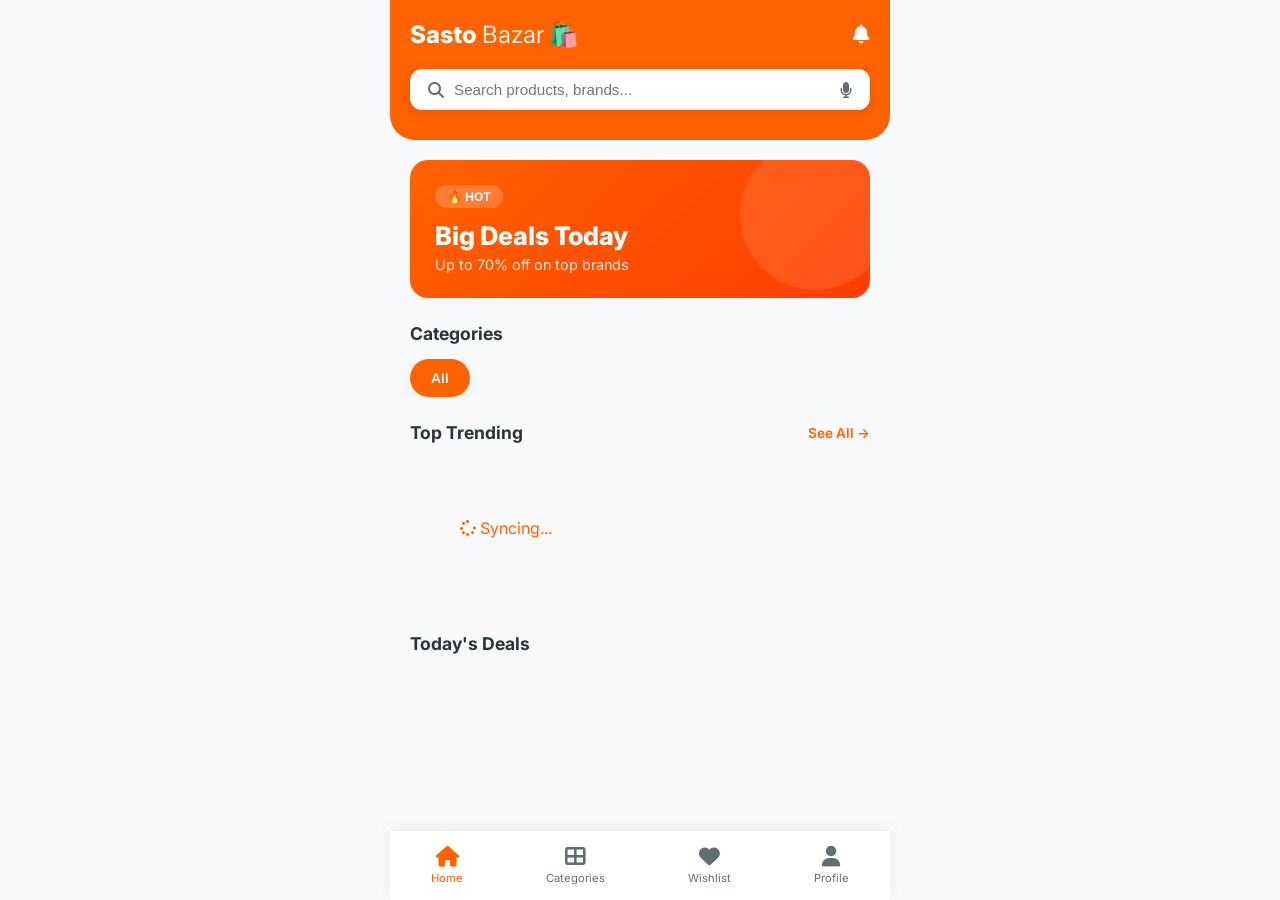
<file: sasto_app_pro.html>
<!DOCTYPE html>
<html lang="en">
<head>
    <meta charset="UTF-8">
    <meta name="viewport" content="width=device-width, initial-scale=1.0">
    <title>SastoBazar Pro | Native Experience</title>
    <link rel="preconnect" href="https://fonts.googleapis.com">
    <link rel="preconnect" href="https://fonts.gstatic.com" crossorigin>
    <link href="https://fonts.googleapis.com/css2?family=Inter:wght@400;600;700;800&display=swap" rel="stylesheet">
    <link rel="stylesheet" href="https://cdnjs.cloudflare.com/ajax/libs/font-awesome/6.5.0/css/all.min.css">
    <style>
        :root {
            --primary: #FF6200;
            --primary-light: #FF8533;
            --bg: #F8F9FA;
            --card-bg: #FFFFFF;
            --text-main: #2D3436;
            --text-muted: #636E72;
            --shadow: 0 4px 20px rgba(0,0,0,0.05);
            --radius: 18px;
        }

        * {
            margin: 0;
            padding: 0;
            box-sizing: border-box;
            -webkit-tap-highlight-color: transparent;
        }

        body {
            font-family: 'Inter', sans-serif;
            background-color: var(--bg);
            color: var(--text-main);
            max-width: 500px;
            margin: 0 auto;
            min-height: 100vh;
            padding-bottom: 80px;
        }

        /* Header Section */
        header {
            background: var(--primary);
            padding: 20px 20px 30px;
            border-bottom-left-radius: 25px;
            border-bottom-right-radius: 25px;
            position: sticky;
            top: 0;
            z-index: 1000;
        }

        .header-top {
            display: flex;
            justify-content: space-between;
            align-items: center;
            margin-bottom: 20px;
            color: white;
        }

        .header-top h1 {
            font-size: 1.5rem;
            font-weight: 800;
        }

        .header-top h1 span {
            font-weight: 400;
            opacity: 0.9;
        }

        .search-container {
            background: white;
            padding: 12px 18px;
            border-radius: 12px;
            display: flex;
            align-items: center;
            box-shadow: 0 4px 15px rgba(0,0,0,0.1);
        }

        .search-container input {
            border: none;
            outline: none;
            flex: 1;
            margin: 0 10px;
            font-size: 0.95rem;
        }

        .search-container i {
            color: var(--text-muted);
        }

        /* Banner Section */
        .banner {
            margin: 20px;
            background: linear-gradient(135deg, #FF6200, #FF3D00);
            border-radius: var(--radius);
            padding: 25px;
            color: white;
            position: relative;
            overflow: hidden;
        }

        .banner::after {
            content: '';
            position: absolute;
            right: -20px;
            top: -20px;
            width: 150px;
            height: 150px;
            background: rgba(255,255,255,0.1);
            border-radius: 50%;
        }

        .banner .badge {
            background: rgba(255,255,255,0.2);
            padding: 4px 12px;
            border-radius: 20px;
            font-size: 0.75rem;
            font-weight: 700;
            text-transform: uppercase;
        }

        .banner h2 {
            font-size: 1.6rem;
            margin: 15px 0 5px;
            font-weight: 800;
        }

        .banner p {
            font-size: 0.9rem;
            opacity: 0.9;
        }

        /* Category Section */
        .section-title {
            padding: 0 20px;
            margin: 25px 0 15px;
            display: flex;
            justify-content: space-between;
            align-items: center;
        }

        .section-title h3 {
            font-size: 1.1rem;
            font-weight: 700;
        }

        .section-title a {
            color: var(--primary);
            text-decoration: none;
            font-size: 0.85rem;
            font-weight: 600;
        }

        .categories {
            display: flex;
            overflow-x: auto;
            padding: 0 20px;
            gap: 12px;
            scrollbar-width: none;
        }

        .categories::-webkit-scrollbar { display: none; }

        .cat-chip {
            padding: 10px 20px;
            background: white;
            border-radius: 25px;
            white-space: nowrap;
            font-size: 0.85rem;
            font-weight: 600;
            box-shadow: var(--shadow);
            border: 1px solid transparent;
            cursor: pointer;
            transition: 0.3s;
        }

        .cat-chip.active {
            background: var(--primary);
            color: white;
        }

        /* Product Grid */
        .trending-scroll {
            display: flex;
            overflow-x: auto;
            padding: 10px 20px 20px;
            gap: 15px;
            scrollbar-width: none;
        }

        .trending-scroll::-webkit-scrollbar { display: none; }

        .product-card {
            background: white;
            min-width: 180px;
            max-width: 180px;
            border-radius: var(--radius);
            box-shadow: var(--shadow);
            padding: 12px;
            position: relative;
            transition: 0.3s;
        }

        .discount-badge {
            position: absolute;
            top: 10px;
            left: 10px;
            background: #FF6200;
            color: white;
            font-size: 0.65rem;
            font-weight: 800;
            padding: 4px 8px;
            border-radius: 6px;
            z-index: 10;
        }

        .product-img {
            width: 100%;
            height: 140px;
            object-fit: cover;
            border-radius: 12px;
            margin-bottom: 12px;
        }

        .product-info .cat-tag {
            font-size: 0.7rem;
            color: var(--text-muted);
            text-transform: capitalize;
            margin-bottom: 4px;
        }

        .product-info h4 {
            font-size: 0.85rem;
            font-weight: 600;
            height: 38px;
            overflow: hidden;
            display: -webkit-box;
            -webkit-line-clamp: 2;
            -webkit-box-orient: vertical;
            margin-bottom: 8px;
            line-height: 1.2;
        }

        .price-row {
            display: flex;
            align-items: center;
            gap: 8px;
            margin-bottom: 12px;
        }

        .new-price {
            font-weight: 800;
            color: var(--primary);
            font-size: 0.95rem;
        }

        .old-price {
            font-size: 0.75rem;
            color: var(--text-muted);
            text-decoration: line-through;
        }

        .buy-btn {
            width: 100%;
            background: var(--primary);
            color: white;
            border: none;
            padding: 10px;
            border-radius: 10px;
            font-weight: 700;
            font-size: 0.8rem;
            cursor: pointer;
            display: flex;
            align-items: center;
            justify-content: center;
            gap: 6px;
        }

        /* Bottom Nav */
        .bottom-nav {
            position: fixed;
            bottom: 0;
            left: 50%;
            transform: translateX(-50%);
            width: 100%;
            max-width: 500px;
            background: white;
            display: flex;
            justify-content: space-around;
            padding: 15px 0;
            border-top: 1px solid #eee;
            box-shadow: 0 -4px 15px rgba(0,0,0,0.05);
            z-index: 2000;
        }

        .nav-item {
            text-align: center;
            color: var(--text-muted);
            font-size: 0.7rem;
            cursor: pointer;
        }

        .nav-item i {
            font-size: 1.3rem;
            margin-bottom: 4px;
            display: block;
        }

        .nav-item.active {
            color: var(--primary);
        }

        /* Key Input Overlay */
        #auth-overlay {
            position: fixed;
            top: 0;
            left: 0;
            width: 100%;
            height: 100%;
            background: white;
            z-index: 5000;
            display: flex;
            flex-direction: column;
            align-items: center;
            justify-content: center;
            padding: 40px;
            text-align: center;
        }

        #auth-overlay input {
            width: 100%;
            padding: 15px;
            border: 2px solid #eee;
            border-radius: 12px;
            margin: 20px 0;
            outline: none;
            font-size: 1rem;
        }

        #auth-overlay button {
            width: 100%;
            padding: 15px;
            background: var(--primary);
            color: white;
            border: none;
            border-radius: 12px;
            font-weight: 700;
            cursor: pointer;
        }

        /* Loading */
        .loader {
            padding: 50px;
            text-align: center;
            color: var(--primary);
        }
    </style>
</head>
<body>



    <header>
        <div class="header-top">
            <h1>Sasto <span>Bazar</span> 🛍️</h1>
            <i class="fas fa-bell" style="font-size: 1.2rem;"></i>
        </div>
        <div class="search-container">
            <i class="fas fa-search"></i>
            <input type="text" id="searchInput" placeholder="Search products, brands..." oninput="debounceSearch()">
            <i class="fas fa-microphone"></i>
        </div>
    </header>

    <div class="banner">
        <span class="badge">🔥 Hot</span>
        <h2>Big Deals Today</h2>
        <p>Up to 70% off on top brands</p>
    </div>

    <div class="section-title">
        <h3>Categories</h3>
    </div>
    <div class="categories" id="categories-list">
        <div class="cat-chip active" onclick="filterCategory('all', this)">All</div>
        <!-- Injected via JS -->
    </div>

    <div class="section-title">
        <h3>Top Trending</h3>
        <a href="#">See All →</a>
    </div>
    <div class="trending-scroll" id="trending-list">
        <div class="loader"><i class="fas fa-spinner fa-spin"></i> Syncing...</div>
    </div>

    <div class="section-title">
        <h3>Today's Deals</h3>
    </div>
    <div id="deals-list" style="padding: 0 20px; display: grid; grid-template-columns: 1fr 1fr; gap: 15px;">
        <!-- Injected via JS -->
    </div>

    <nav class="bottom-nav">
        <div class="nav-item active"><i class="fas fa-home"></i>Home</div>
        <div class="nav-item"><i class="fas fa-th-large"></i>Categories</div>
        <div class="nav-item"><i class="fas fa-heart"></i>Wishlist</div>
        <div class="nav-item"><i class="fas fa-user"></i>Profile</div>
    </nav>

    <script>
        let API_KEY = "ds_firebase_auth_verified_KPHwQwql";
        let BASE_URL = "https://sasto-bazar-1.onrender.com";
        let allProducts = [];

        // Auto-load data on startup
        window.onload = loadData;

        async function loadData() {
            try {
                // Load Categories
                const catRes = await fetch(`${BASE_URL}/api/v1/categories`, {
                    headers: { 'X-API-KEY': API_KEY }
                });
                const categories = await catRes.json();
                
                if (categories.error) {
                    throw new Error(categories.error);
                }
                
                renderCategories(categories);

                // Load All Deals
                const dealRes = await fetch(`${BASE_URL}/api/v1/deals`, {
                    headers: { 'X-API-KEY': API_KEY }
                });
                const deals = await dealRes.json();
                
                if (deals.error) {
                    throw new Error(deals.error);
                }
                
                allProducts = deals;
                renderProducts(allProducts);
            } catch (err) {
                console.error(err);
                alert("Connection Error: " + err.message);
            }
        }

        function renderCategories(cats) {
            const list = document.getElementById('categories-list');
            cats.forEach(cat => {
                const div = document.createElement('div');
                div.className = 'cat-chip';
                div.textContent = cat.replace('-', ' ');
                div.onclick = () => filterCategory(cat, div);
                list.appendChild(div);
            });
        }

        function renderProducts(products) {
            const trending = document.getElementById('trending-list');
            const main = document.getElementById('deals-list');
            
            trending.innerHTML = '';
            main.innerHTML = '';

            // Render Trending (Top 5)
            products.slice(0, 6).forEach(p => trending.appendChild(createCard(p)));
            
            // Render All
            products.slice(6).forEach(p => main.appendChild(createCard(p)));
        }

        function createCard(p) {
            const div = document.createElement('div');
            div.className = 'product-card';
            
            const discount = p.discount_percent || "";
            
            div.innerHTML = `
                ${discount ? `<div class="discount-badge">${discount}</div>` : ''}
                <img src="${p.image}" class="product-img" alt="product">
                <div class="product-info">
                    <div class="cat-tag">${p.category}</div>
                    <h4>${p.title}</h4>
                    <div class="price-row">
                        <span class="new-price">${p.new_price}</span>
                        <span class="old-price">${p.old_price}</span>
                    </div>
                    <button class="buy-btn" onclick="window.open('${p.affiliate_link}', '_blank')">
                        <i class="fas fa-shopping-cart"></i> Buy Now
                    </button>
                </div>
            `;
            return div;
        }

        function filterCategory(cat, el) {
            document.querySelectorAll('.cat-chip').forEach(c => c.classList.remove('active'));
            el.classList.add('active');
            
            if (cat === 'all') {
                renderProducts(allProducts);
            } else {
                const filtered = allProducts.filter(p => p.category === cat);
                renderProducts(filtered);
            }
        }

        let searchTimeout;
        function debounceSearch() {
            clearTimeout(searchTimeout);
            searchTimeout = setTimeout(async () => {
                const q = document.getElementById('searchInput').value;
                if (!q) return renderProducts(allProducts);
                
                const res = await fetch(`${BASE_URL}/api/search?q=${encodeURIComponent(q)}`);
                const results = await res.json();
                renderProducts(results);
            }, 500);
        }
    </script>
</body>
</html>
</file>
